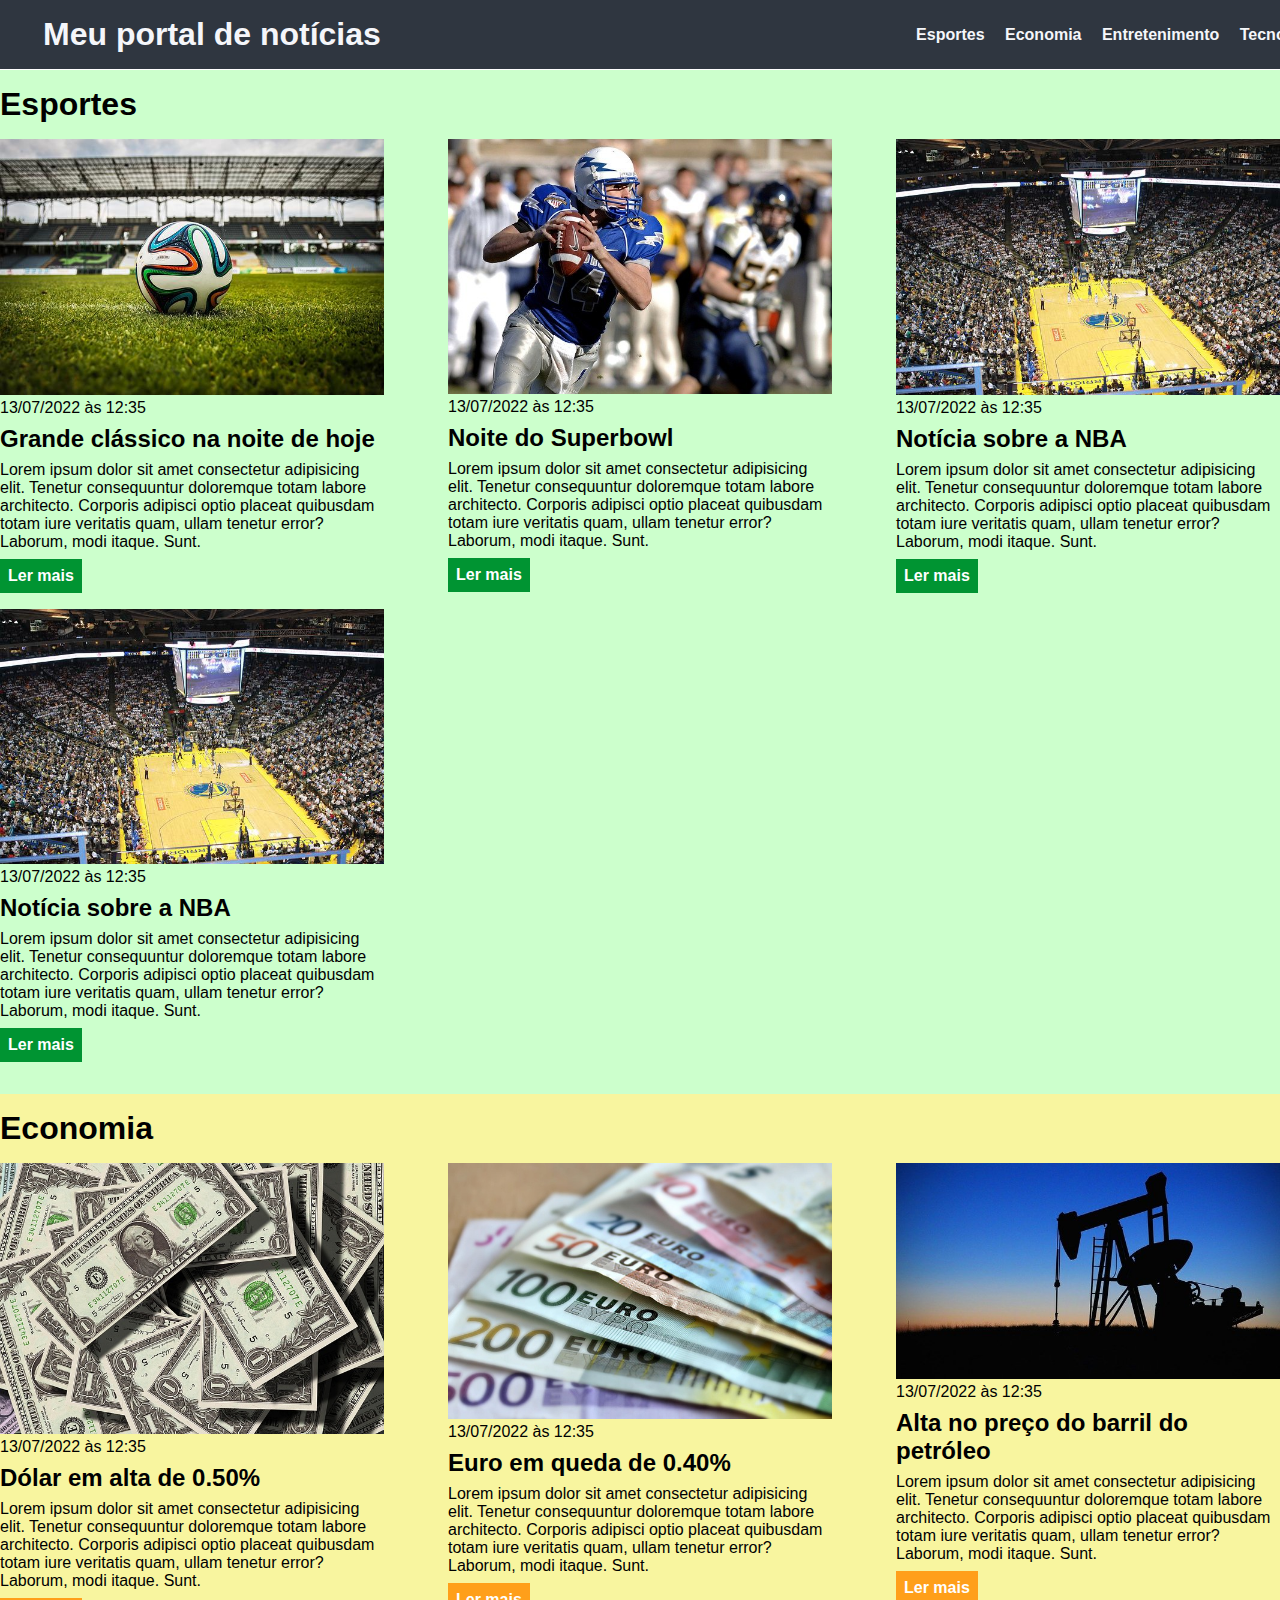
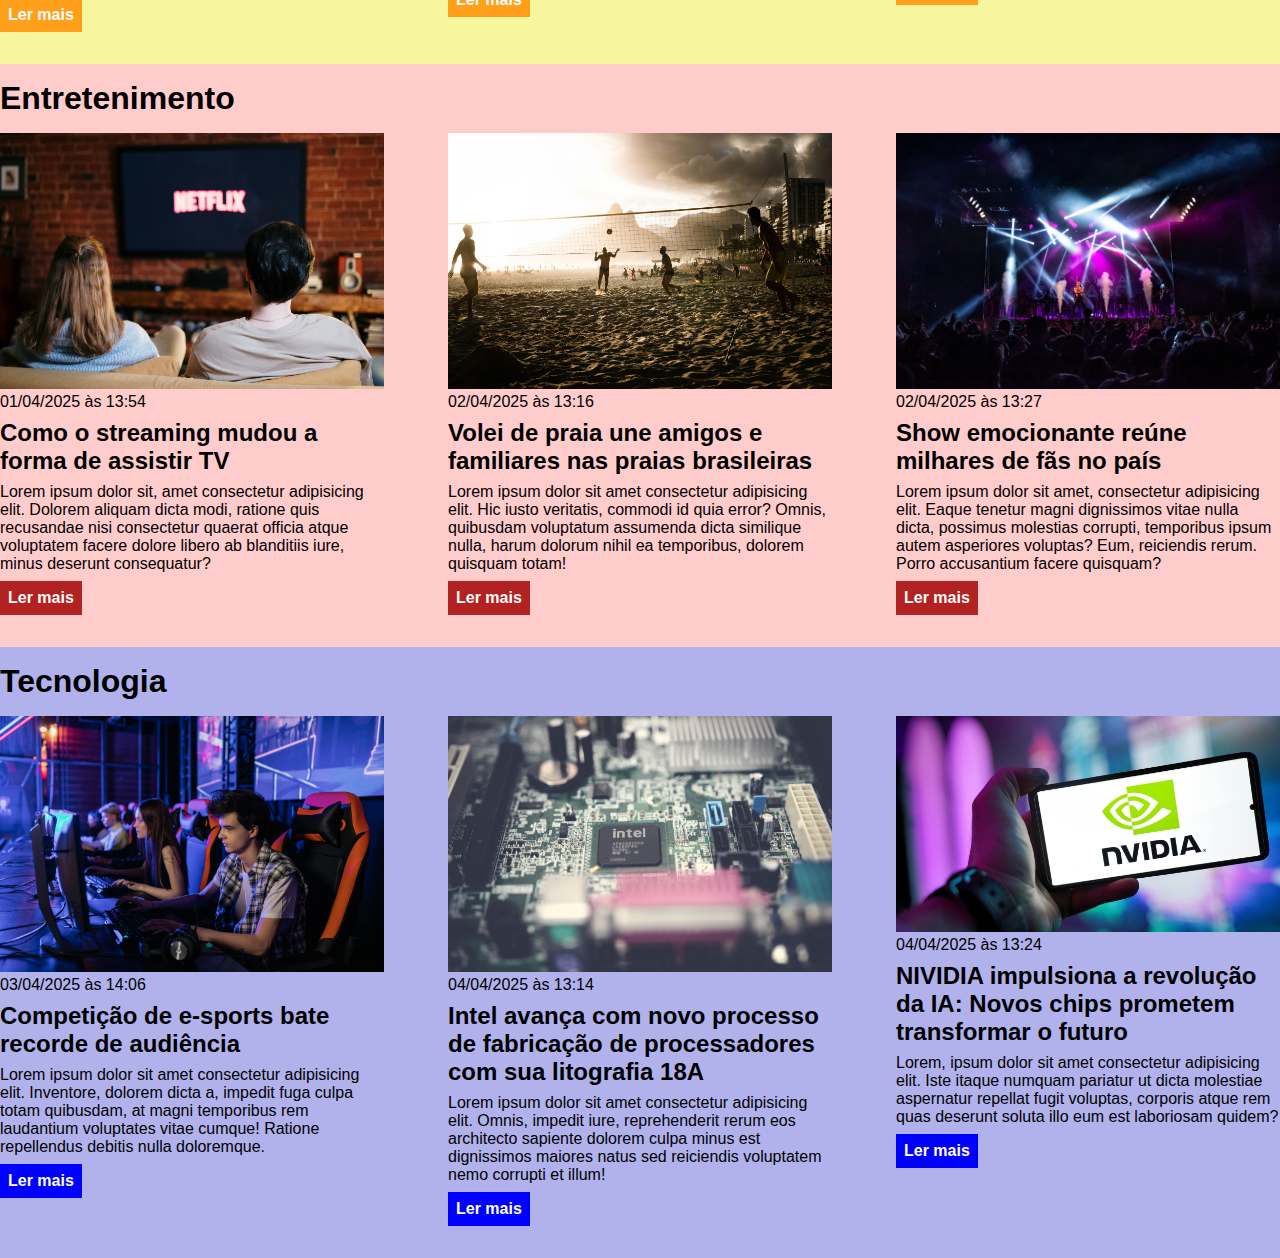
<file: index.html>
<!DOCTYPE html>
<html lang="pt-br">
<head>
    <meta charset="UTF-8">
    <meta name="viewport" content="width=device-width, initial-scale=1.0">
    <title>Meu portal de notícias</title>
    <link rel="stylesheet" href="main.css">
</head>
<body>
    <header>
        <div class="container">
            <h1>Meu portal de notícias</h1>
            <nav>
                <ul>
                    <li>
                        <a href="#sports" title="Ir para a seção de Esportes">Esportes</a>
                    </li>
                    <li>
                        <a href="#economy" title="Ir para a seção de Economia">Economia</a>
                    </li>
                    <li>
                        <a href="#entertainment" title="Ir para seção de Entretenimento">Entretenimento</a>
                    </li>
                    <li>
                        <a href="#technology" title="Ir para seção de Tecnologia">Tecnologia</a>
                    </li>
                </ul>
            </nav>
        </div>
    </header>
    <section id="sports">
        <div class="container">
            <h2>Esportes</h2>
            <div class="articles">
                <article>
                    <img src="./images/futebol.jpg" alt="Bola de futebol no gramado" />
                    <header>
                        <time>13/07/2022 às 12:35</time>
                    </header>
                    <h3>Grande clássico na noite de hoje</h3>
                    <p>
                        Lorem ipsum dolor sit amet consectetur adipisicing elit. Tenetur consequuntur doloremque totam labore architecto. Corporis adipisci optio placeat quibusdam totam iure veritatis quam, ullam tenetur error? Laborum, modi itaque. Sunt.
                    </p>
                    <a href="#" title="Leia a notícia completa">Ler mais</a>
                </article>
                <article>
                    <img src="./images/futebol-americano.jpg" alt="Jogador de futebol americano correndo com a bola na mão" />
                    <header>
                        <time>13/07/2022 às 12:35</time>
                    </header>
                    <h3>Noite do Superbowl</h3>
                    <p>
                        Lorem ipsum dolor sit amet consectetur adipisicing elit. Tenetur consequuntur doloremque totam labore architecto. Corporis adipisci optio placeat quibusdam totam iure veritatis quam, ullam tenetur error? Laborum, modi itaque. Sunt.
                    </p>
                    <a href="#" title="Leia a notícia completa">Ler mais</a>
                </article>
                <article>
                    <img src="./images/basquete.jpg" title="Vista aérea de uma quadra de basquete" />
                    <header>
                        <time>13/07/2022 às 12:35</time>
                    </header>
                    <h3>Notícia sobre a NBA</h3>
                    <p>
                        Lorem ipsum dolor sit amet consectetur adipisicing elit. Tenetur consequuntur doloremque totam labore architecto. Corporis adipisci optio placeat quibusdam totam iure veritatis quam, ullam tenetur error? Laborum, modi itaque. Sunt.
                    </p>
                    <a href="#" title="Leia a notícia completa">Ler mais</a>
                </article>
                <article>
                    <img src="./images/basquete.jpg" title="Vista aérea de uma quadra de basquete" />
                    <header>
                        <time>13/07/2022 às 12:35</time>
                    </header>
                    <h3>Notícia sobre a NBA</h3>
                    <p>
                        Lorem ipsum dolor sit amet consectetur adipisicing elit. Tenetur consequuntur doloremque totam labore architecto. Corporis adipisci optio placeat quibusdam totam iure veritatis quam, ullam tenetur error? Laborum, modi itaque. Sunt.
                    </p>
                    <a href="#" title="Leia a notícia completa">Ler mais</a>
                </article>
            </div>
        </div>
    </section>
    <section id="economy">
        <div class="container">
            <h2>Economia</h2>
            <div class="articles">
                <article>
                    <img src="./images/dolares.jpg" alt="Muitos dólares" />
                    <header>
                        <time>13/07/2022 às 12:35</time>
                    </header>
                    <h3>Dólar em alta de 0.50%</h3>
                    <p>
                        Lorem ipsum dolor sit amet consectetur adipisicing elit. Tenetur consequuntur doloremque totam labore architecto. Corporis adipisci optio placeat quibusdam totam iure veritatis quam, ullam tenetur error? Laborum, modi itaque. Sunt.
                    </p>
                    <a href="#" title="Leia a notícia completa">Ler mais</a>
                </article>
                <article>
                    <img src="./images/euro.jpg" alt="Várias notas de euro" />
                    <header>
                        <time>13/07/2022 às 12:35</time>
                    </header>
                    <h3>Euro em queda de 0.40%</h3>
                    <p>
                        Lorem ipsum dolor sit amet consectetur adipisicing elit. Tenetur consequuntur doloremque totam labore architecto. Corporis adipisci optio placeat quibusdam totam iure veritatis quam, ullam tenetur error? Laborum, modi itaque. Sunt.
                    </p>
                    <a href="#" title="Leia a notícia completa">Ler mais</a>
                </article>
                <article>
                    <img src="./images/petroleo.jpg" alt="Extração de petróleo" />
                    <header>
                        <time>13/07/2022 às 12:35</time>
                    </header>
                    <h3>Alta no preço do barril do petróleo</h3>
                    <p>
                        Lorem ipsum dolor sit amet consectetur adipisicing elit. Tenetur consequuntur doloremque totam labore architecto. Corporis adipisci optio placeat quibusdam totam iure veritatis quam, ullam tenetur error? Laborum, modi itaque. Sunt.
                    </p>
                    <a href="#" title="Leia a notícia completa">Ler mais</a>
                </article>
            </div>
        </div>
    </section>

    <section id="entertainment">
        <div class="container">
            <h2>Entretenimento</h2>
            <div class="articles">
                <article>
                    <img src="./images/netflix.jpg" alt="Adultos sentados no sofá assistindo TV">
                    <header>
                        <time>01/04/2025 às 13:54</time>
                    </header>
                    <h3>Como o streaming mudou a forma de assistir TV</h3>
                    <p>
                        Lorem ipsum dolor sit, amet consectetur adipisicing elit. Dolorem aliquam dicta modi, ratione quis recusandae nisi consectetur quaerat officia atque voluptatem facere dolore libero ab blanditiis iure, minus deserunt consequatur?
                    </p>
                    <a href="#" title="Leia a notícia completa">Ler mais </a>
                </article>
                
                <article>
                    <img src="./images/praia_brasileira_volei.jpg" alt="Pessoas jogando volei na praia">
                    <header>
                        <time>02/04/2025 às 13:16</time>
                    </header>
                    <h3>Volei de praia une amigos e familiares nas praias brasileiras</h3>
                    <p> 
                        Lorem ipsum dolor sit amet consectetur adipisicing elit. Hic iusto veritatis, commodi id quia error? Omnis, quibusdam voluptatum assumenda dicta similique nulla, harum dolorum nihil ea temporibus, dolorem quisquam totam!
                    </p>
                    <a href="#" title="Leia a notícia completa">Ler mais</a>
                </article>

                <article>
                    <img src="./images/show_de_musica.jpg" alt="Multidão de pessoas num show de música">
                    <header>
                        <time>02/04/2025 às 13:27</time>
                    </header>
                    <h3>Show emocionante reúne milhares de fãs no país</h3>
                    <p>
                        Lorem ipsum dolor sit amet, consectetur adipisicing elit. Eaque tenetur magni dignissimos vitae nulla dicta, possimus molestias corrupti, temporibus ipsum autem asperiores voluptas? Eum, reiciendis rerum. Porro accusantium facere quisquam?
                    </p>
                    <a href="#" title="Leia a notícia completa">Ler mais</a>
                </article>
            </div>
        </div>
    </section>
    
    <section id="technology">
        <div class="container">
            <h2>Tecnologia</h2>
            <div class="articles">
                <article>
                    <img src="./images/Gamers.jpg" alt="Jogadores jogando no computador">
                    <header>
                        <time>03/04/2025 às 14:06</time>
                    </header>
                    <h3>Competição de e-sports bate recorde de audiência</h3>
                    <p>Lorem ipsum dolor sit amet consectetur adipisicing elit. Inventore, dolorem dicta a, impedit fuga culpa totam quibusdam, at magni temporibus rem laudantium voluptates vitae cumque! Ratione repellendus debitis nulla doloremque.
                    </p>
                    <a href="#" title="Leia a notícia completa">Ler mais</a>
                </article>
                <article>
                    <img src="./images/Intel.jpg" alt="Placa mãe da intel">
                    <header>
                        <time>04/04/2025 às 13:14</time>
                    </header>
                    <h3>Intel avança com novo processo de fabricação de processadores com sua litografia 18A</h3>
                    <p>
                        Lorem ipsum dolor sit amet consectetur adipisicing elit. Omnis, impedit iure, reprehenderit rerum eos architecto sapiente dolorem culpa minus est dignissimos maiores natus sed reiciendis voluptatem nemo corrupti et illum!
                    </p>
                    <a href="#" title="Leia a notícia completa">Ler mais</a>
                </article>
                <article>
                    <img src="./images/Nvidia.jpg" alt="Empresa de hardware Nvidia">
                    <header>
                        <time>04/04/2025 às 13:24</time>
                    </header>
                    <h3>NIVIDIA impulsiona a revolução da IA: Novos chips prometem transformar o futuro</h3>
                    <p>
                        Lorem, ipsum dolor sit amet consectetur adipisicing elit. Iste itaque numquam pariatur ut dicta molestiae aspernatur repellat fugit voluptas, corporis atque rem quas deserunt soluta illo eum est laboriosam quidem?
                    </p>
                    <a href="#" title="Leia a notícia completa">Ler mais</a>
                </article>
            </div>
        </div>

    </section>
</body>
</html>
</file>
<file: main.css>
*{
    margin: 0;
    padding: 0;
    box-sizing: border-box;
    font-family: Arial, Helvetica, sans-serif;
}


body > header{
    width: 1366px;
    background-color: #2f3640;
    padding: 16px 0;
    color: #f5f6fa;
    position: fixed;
    top: 0;
}

header .container{
    display: flex;
    align-items: center;
    justify-content: space-between;
}

header li{
    display: inline;
    margin-left: 16px;
}

header li a{
    color: #f5f6fa;
    text-decoration: none;
    font-weight: bold;
}

header li a:hover{
    text-decoration: underline;
}

.container{
    width: 1280px;
    margin: 0 auto 0 auto; /*topo, direita, baixo, esquerda*/
}

.articles{
    display: flex;
    flex-wrap: wrap;
    justify-content: space-between;
}

.articles article img{
    width: 100%;
}

.articles article{
    width: 30%;
}

section{
    padding: 16px 0;
}

section h2, .articles article{
    margin-bottom: 16px;
}

.articles article h3{
    margin-top: 8px;
    margin-bottom: 8px;
}

.articles article a{
    background-color: blue;
    color: white;
    padding: 8px;
    display: inline-block;
    text-decoration: none;
    font-weight: bold;
    margin-top: 8px;
}

.articles article a:hover{
    text-decoration: underline;
}

.articles article h3{
    font-size: 24px;
}

section h2{
    font-size: 32px;
}

#sports{
    background-color: rgba(0, 255, 0, 0.2);
    margin-top: 70px;
}

#sports .articles article a{
    background-color: #009432;
}

#economy{
    background-color: #f8f59f;
}

#economy .articles article a{
    background-color: #ff9f1a;
}

#entertainment{
    background-color: rgba(255, 0, 0, 0.2);
}

#entertainment .articles article a{
    background-color: #B22222;
}

#technology{
    background-color: rgba(5, 9, 196, 0.315);
}
</file>
